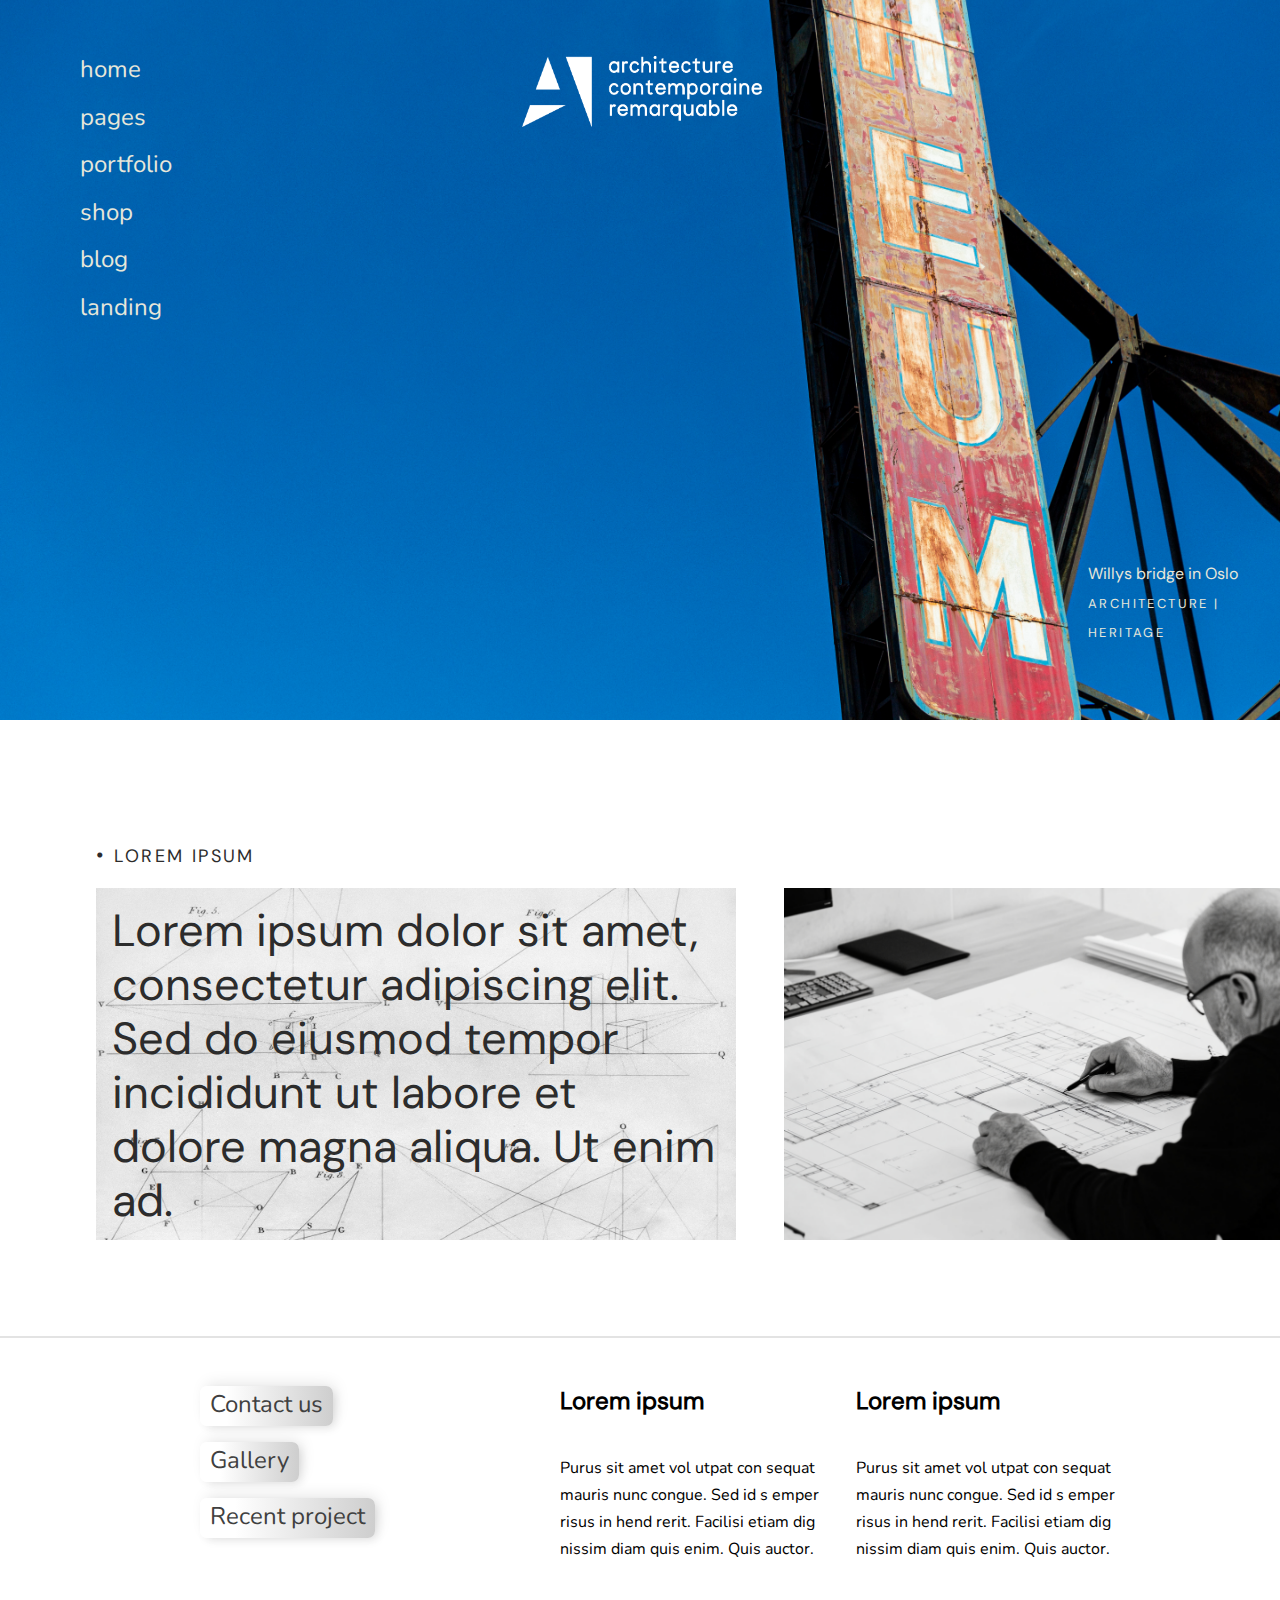
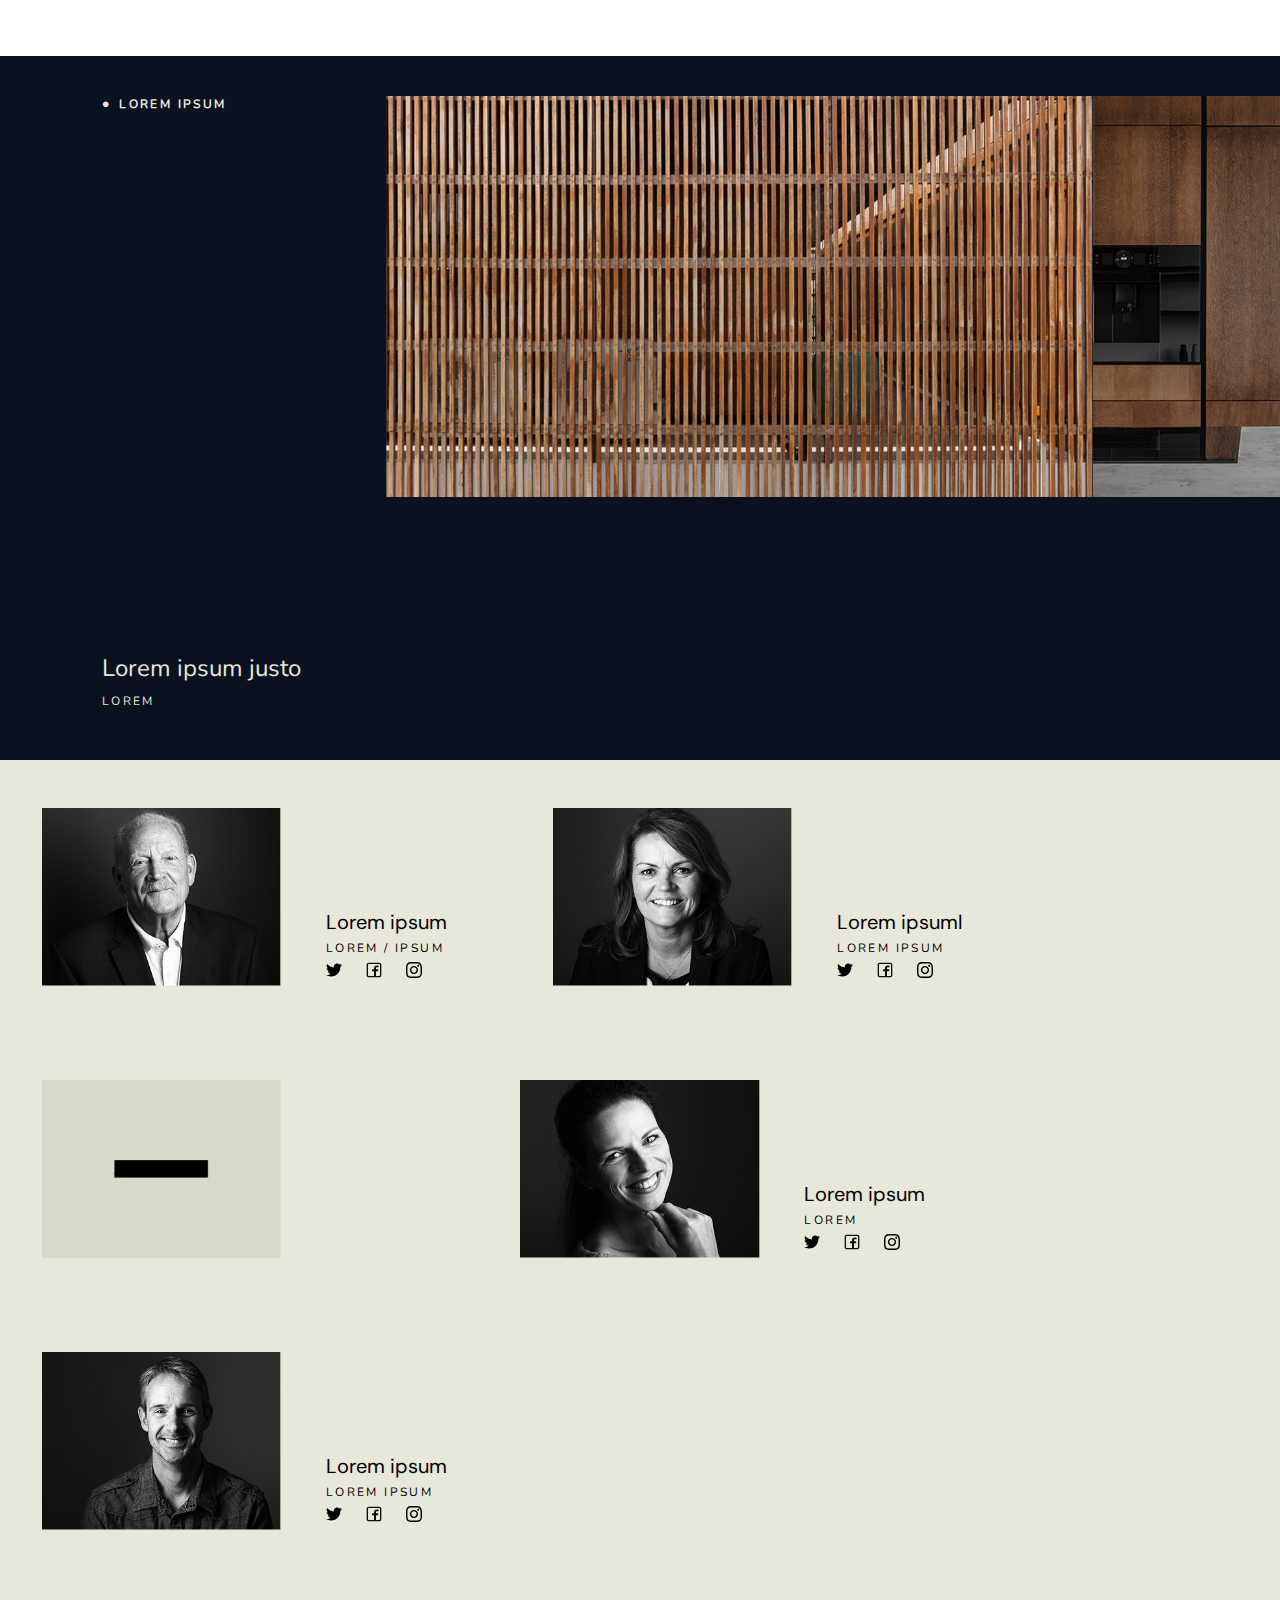
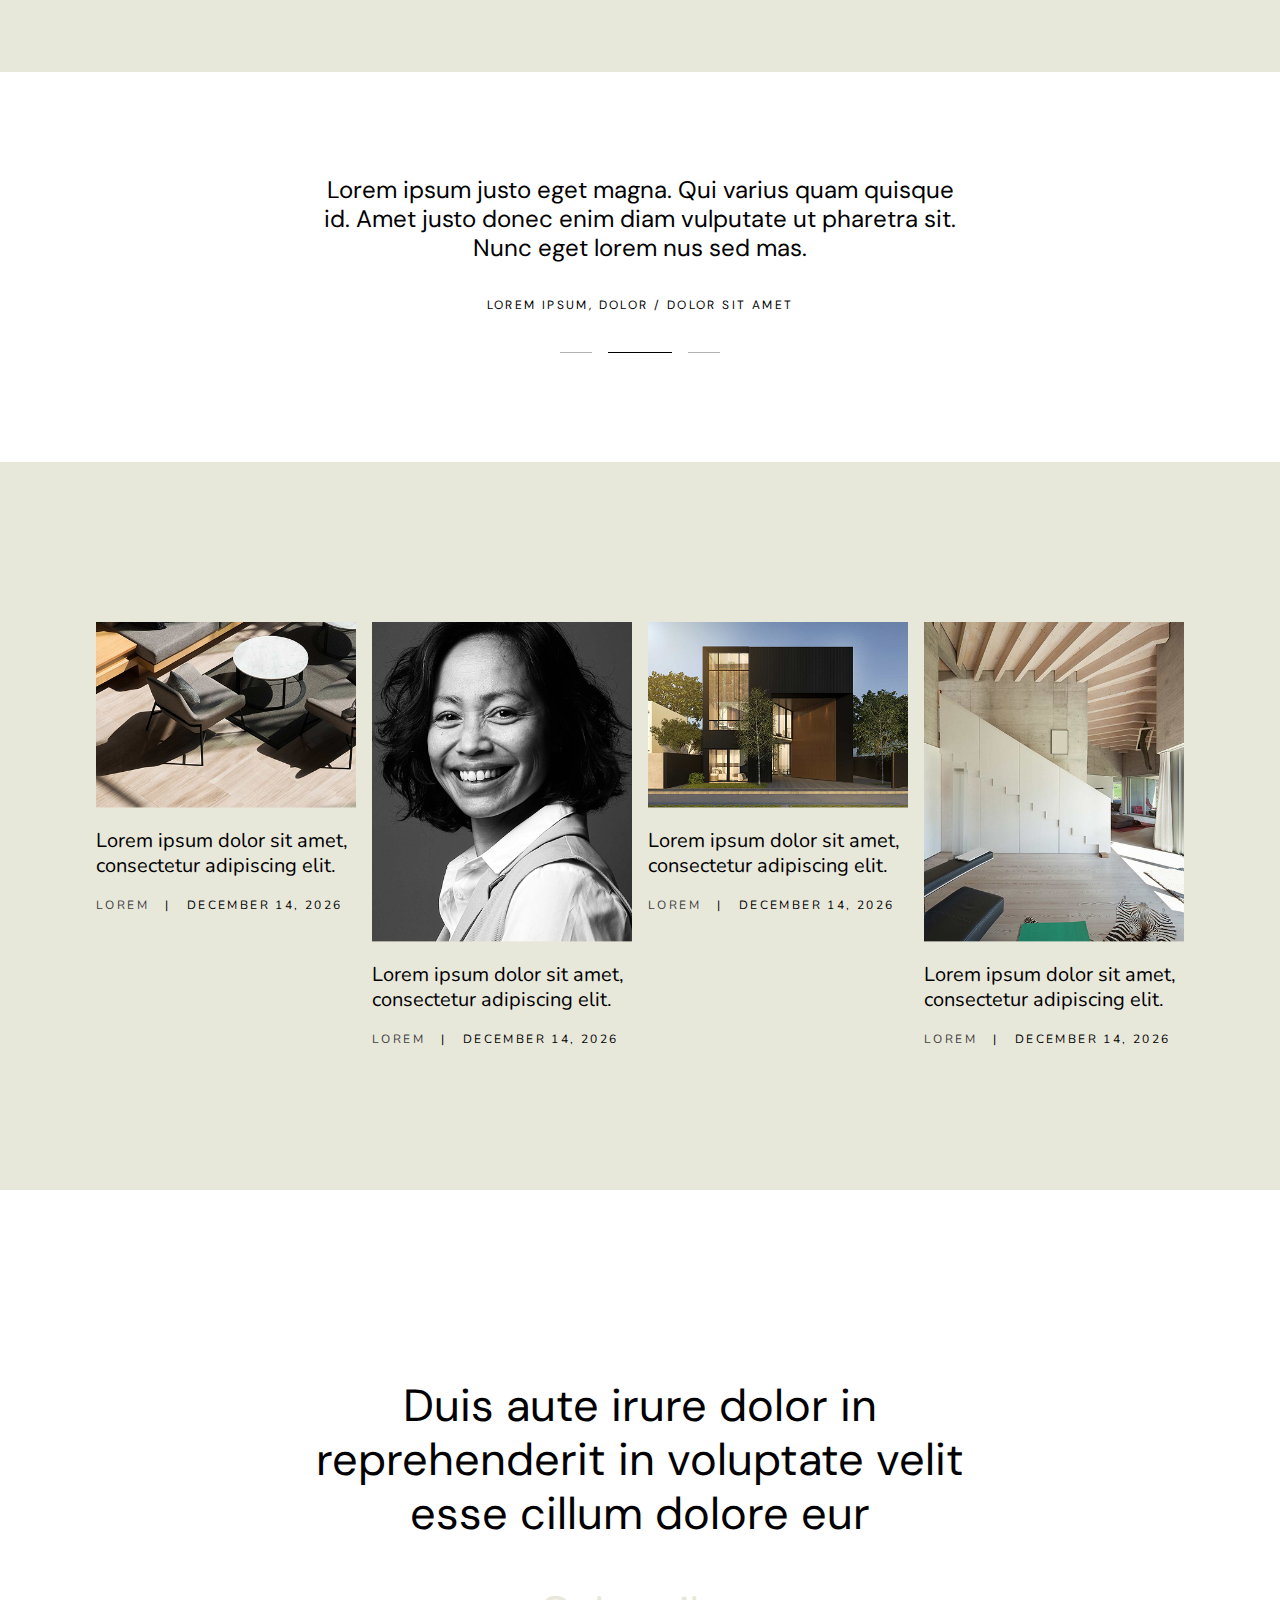
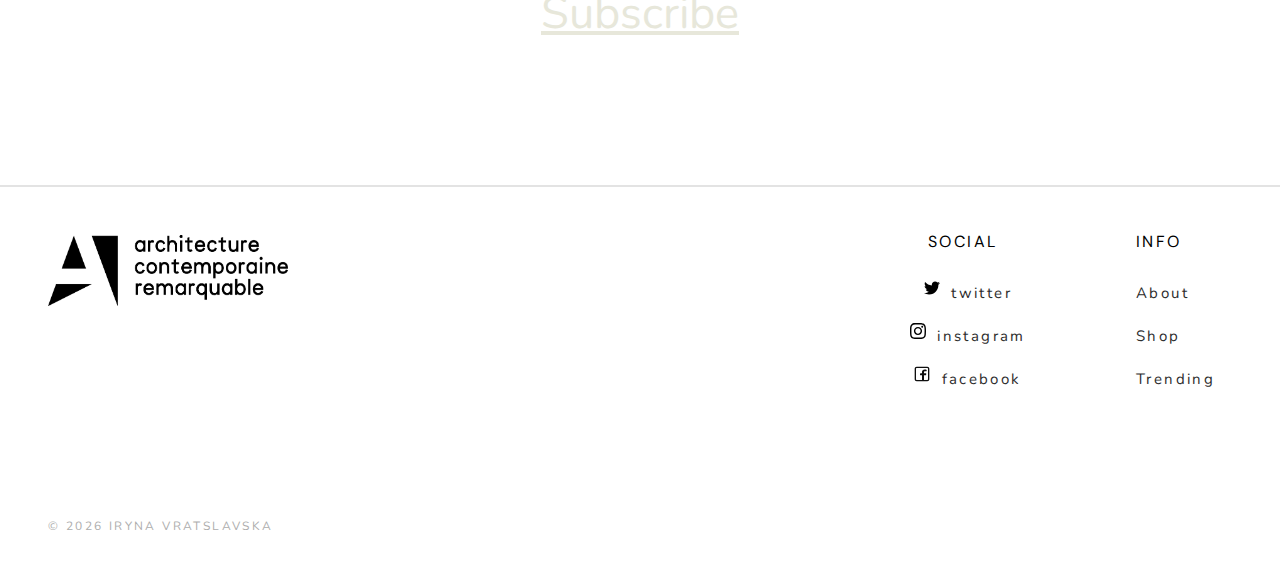
<file: index.html>
<!DOCTYPE html>
<html lang="zxx">
  <head>
    <meta charset="UTF-8" />
    <meta name="viewport" content="width=device-width, initial-scale=1.0" />
    <title>Project page</title>
    <script src="script.js" type="module"></script>
    <link rel="stylesheet" href="style.css" />
    <link
      rel="icon"
      href="./images_project/add-square-svgrepo-com.svg"
      type="image/svg+xml" />
  </head>
  <body>
    <header class="header">
      <nav class="menu">
        <ul>
          <li><a href="/"> home</a></li>
          <li><a href="/"> pages</a></li>
          <li><a href="/"> portfolio </a></li>
          <li><a href="/"> shop</a></li>
          <li><a href="/">blog</a></li>
          <li><a href="/"> landing</a></li>
        </ul>
      </nav>
    
      <div class="logo">
        <img
          src="./images_project/Label_architecture_contemporaine_remarquable_logo.png"
          alt="logo architecturecontemporaineremarquable" />
      </div>

      <div class="right-space"></div>
      <div class="text-box">
        Willys bridge in Oslo <br />
        <span class="text-box-bottom"> Architecture | Heritage </span>
      </div>
    </header>
    <main>
      <section class="about">
        <div class="left-column">
          <h3 class="caption with-dot">Lorem ipsum</h3>
          <div class="text-right">
            <p class="heading">
              Lorem ipsum dolor sit amet, consectetur adipiscing elit. Sed do
              eiusmod tempor incididunt ut labore et dolore magna aliqua. Ut
              enim ad.
            </p>
          </div>
        </div>
        <div class="img-container">
          <img
            src="/images_project/man-working-on-architectural.jpg"
            alt="man working on architectural" />
        </div>
      </section>
      <section class="column-text">
        <div class="column-text-item link-list">
          <ul>
            <li><a href="/"> Contact us </a></li>
            <li><a href="/">Gallery </a></li>
            <li><a href="/"> Recent project </a></li>
          </ul>
        </div>
        <div class="column-text-item">
          <h3>Lorem ipsum</h3>
          <p>
            Purus sit amet vol utpat con sequat mauris nunc congue. Sed id s
            emper risus in hend rerit. Facilisi etiam dig nissim diam quis enim.
            Quis auctor.
          </p>
        </div>
        <div class="column-text-item">
          <h3>Lorem ipsum</h3>
          <p>
            Purus sit amet vol utpat con sequat mauris nunc congue. Sed id s
            emper risus in hend rerit. Facilisi etiam dig nissim diam quis enim.
            Quis auctor.
          </p>
        </div>
      </section>
      <section class="work-container">
        <div class="gallery">
          <div class="caption-light">
            <h3 class="caption-title with-dot">lorem ipsum</h3>
            <p class="caption-text">
              Lorem ipsum justo <br />
              <span class="caption-undertext"> Lorem </span>
            </p>
          </div>
        </div>
        <div>
          <img
            src="/images_project/h1-port-img-02.jpg.png"
            alt="wooden wall" />
        </div>
        <div>
          <img
            src="/images_project/h1-port-img-03-1.jpg.png"
            alt="wooden closet" />
        </div>
      </section>
      <section class="section">
        <h2 class="visually-hidden">Heading</h2>
        <div class="image-container-people">
          <div class="item-person">
            <img
              src="/images_project/h1-team-img-01.jpg.png"
              alt="Person" />
          </div>
          <div class="item-person contact-info">
            <p class="person-name">Lorem ipsum</p>
            <p class="person-position">LOREM / IPSUM</p>
            <div class="links">
              <span
                ><a href="/">
                  <img
                    src="/images_project/icons/twitter.svg"
                    alt="logo twitter"
                    class="link-logo"
                    title="Twitter" /> </a
              ></span>
              <span
                ><a href="/">
                  <img
                    src="/images_project/icons/facebook.svg"
                    alt="logo twitter"
                    class="link-logo"
                    title="Facebook" /> </a
              ></span>
              <span
                ><a href="/">
                  <img
                    src="/images_project/icons/instagram.svg"
                    alt="logo twitter"
                    class="link-logo"
                    title="instagram" /> </a
              ></span>
            </div>
          </div>
          <div class="item-person">
            <img
              src="/images_project/h1-team-img-02.jpg.png"
              alt="Person" />
          </div>
          <div class="item-person contact-info">
            <p class="person-name">Lorem ipsuml</p>
            <p class="person-position">lorem ipsum</p>
            <div class="links">
              <span
                ><a href="/">
                  <img
                    src="/images_project/icons/twitter.svg"
                    alt="logo twitter"
                    class="link-logo"
                    title="Twitter" /> </a
              ></span>
              <span
                ><a href="/">
                  <img
                    src="/images_project/icons/facebook.svg"
                    alt="logo twitter"
                    class="link-logo"
                    title="Facebook" /> </a
              ></span>
              <span
                ><a href="/">
                  <img
                    src="/images_project/icons/instagram.svg"
                    alt="logo twitter"
                    class="link-logo"
                    title="instagram" /> </a
              ></span>
            </div>
          </div>
          <div class="item-person">
            <img
              src="/images_project/div.qodef-e-inner.png"
              alt="line" />
          </div>
        
          <div class="item-person"></div>
          <div class="item-person">
            <img
              src="/images_project/h1-team-img-03.jpg.png"
              alt="Person" />
          </div>
          <div class="item-person contact-info">
            <p class="person-name">Lorem ipsum</p>
            <p class="person-position">lorem</p>
            <div class="links">
              <span
                ><a href="/">
                  <img
                    src="/images_project/icons/twitter.svg"
                    alt="logo twitter"
                    class="link-logo"
                    title="Twitter" /> </a
              ></span>
              <span
                ><a href="/">
                  <img
                    src="/images_project/icons/facebook.svg"
                    alt="logo twitter"
                    class="link-logo"
                    title="Facebook" /> </a
              ></span>
              <span
                ><a href="/">
                  <img
                    src="/images_project/icons/instagram.svg"
                    alt="logo twitter"
                    class="link-logo"
                    title="instagram" /> </a
              ></span>
            </div>
          </div>
          <div class="item-person">
            <img
              src="/images_project/h1-team-img-04.jpg.png"
              alt="Person" />
          </div>
          <div class="item-person contact-info">
            <p class="person-name">Lorem ipsum</p>
            <p class="person-position">lorem ipsum</p>
            <div class="links">
              <span
                ><a href="/">
                  <img
                    src="/images_project/icons/twitter.svg"
                    alt="logo twitter"
                    class="link-logo"
                    title="Twitter" /> </a
              ></span>
              <span
                ><a href="/">
                  <img
                    src="/images_project/icons/facebook.svg"
                    alt="logo twitter"
                    class="link-logo"
                    title="Facebook" /> </a
              ></span>
              <span
                ><a href="/">
                  <img
                    src="/images_project/icons/instagram.svg"
                    alt="logo twitter"
                    class="link-logo"
                    title="instagram" /> </a
              ></span>
            </div>
          </div>
        </div>
      </section>
      <section class="post">
        <h1 class="visually-hidden">Heading</h1>
        <div class="post-container">
          <p class="comment">
            Lorem ipsum justo eget magna. Qui varius quam quisque id. Amet justo
            donec enim diam vulputate ut pharetra sit. Nunc eget lorem nus sed
            mas.
          </p>

          <p class="comment-author">Lorem ipsum, Dolor / dolor sit amet</p>
          <div class="buttons-pseudo">
            <a href="/">
              <img
                src="/images_project/pseudo.png"
                alt="pseudo button"
                class="slider" />
            </a>
            <a href="/">
              <img
                src="/images_project/slide2.png"
                alt="go to slide 2" />
            </a>
            <a href="/">
              <img
                src="/images_project/pseudo.png"
                alt="pseudo button"
                class="slider" />
            </a>
          </div>
        </div>
      </section>
      <section class="article-box">
        <h2 class="visually-hidden">Heading</h2>
        <div class="article-container">
          <img
            src="/images_project/blog-4.jpg.png"
            alt="lounge room" />
          <p>Lorem ipsum dolor sit amet, consectetur adipiscing elit.</p>
          <span class="link-date">
            <a href="/"> Lorem </a> &nbsp;&nbsp; | &nbsp;&nbsp;
            <time datetime="2026-12-14"> December 14, 2026</time></span
          >
        </div>
        <div class="article-container">
          <img
            src="/images_project/blog-3.jpg.png"
            alt="Zara Madid black and white" />
          <p>Lorem ipsum dolor sit amet, consectetur adipiscing elit.</p>
          <span class="link-date">
            <a href="/"> Lorem </a> &nbsp;&nbsp; | &nbsp;&nbsp;
            <time datetime="2026-12-14"> December 14, 2026</time></span
          >
        </div>
        <div class="article-container">
          <img
            src="/images_project/blog-2.jpg.png"
            alt="House exterior" />
          <p>Lorem ipsum dolor sit amet, consectetur adipiscing elit.</p>
          <span class="link-date">
            <a href="/"> Lorem </a> &nbsp;&nbsp; | &nbsp;&nbsp;
            <time datetime="2026-12-14"> December 14, 2026</time></span
          >
        </div>

        <div class="article-container">
          <img
            src="/images_project/blog-1.jpg.png"
            alt="Room with stairs light interior" />
          <p>Lorem ipsum dolor sit amet, consectetur adipiscing elit.</p>
          <span class="link-date">
            <a href="/"> Lorem </a> &nbsp;&nbsp; | &nbsp;&nbsp;
            <time datetime="2026-12-14"> December 14, 2026</time></span
          >
        </div>
      </section>
      <section class="text-bottom">
        <h2 class="visually-hidden">Heading</h2>
        <div class="text-p">
          <p>
            Duis aute irure dolor in reprehenderit in voluptate velit esse
            cillum dolore eur
          </p>
          <div class="pulse-box">
            <a href="/"><span>Subscribe</span></a>
          </div>
        </div>
      </section>
    </main>
    <footer>
      <div class="footer-top">
        <img
          src="/images_project/logoBLACK.png"
          alt="Logo black" />
        <div class="link-box">
          <div class="social">
            <p>Social</p>
            <a href="/" class="link-footer">
              <img
                src="/images_project/icons/twitter.svg"
                alt="logo twitter"
                class="link-logo"
                title="Twitter" />
              Twitter
            </a>
            <a href="/" class="link-footer">
              <img
                src="/images_project/icons/instagram.svg"
                alt="logo instagram"
                class="link-logo"
                title="Instagram" />
              Instagram
            </a>
            <a href="/" class="link-footer">
              <img
                src="/images_project/icons/facebook.svg"
                alt="logo Facebook"
                class="link-logo"
                title="Facebook" />
              Facebook
            </a>
          </div>
          <div class="social">
            <p>Info</p>
            <a href="/">About</a>
            <a href="/">Shop</a>
            <a href="/">Trending</a>
          </div>
          <div class="social">
            <p>Contact</p>
            <a href="mailto:email@example.com"> Send email</a>
            <a href="tel:+84415168984961684"> Call us</a>
          </div>
        </div>
      </div>
      <div class="footer-bottom">
        <p>&copy; 2026 Iryna Vratslavska</p>
      </div>
    </footer>
  </body>
</html>
</file>
<file: style.css>
@font-face {
  font-family: "DM Sans";
  src: url("./fonts_project/DMSans-Regular.woff2") format("woff2");
  font-weight: 400;
  font-style: normal;
  font-display: swap;
}

@font-face {
  font-family: "Nunito";
  src: url("./fonts_project/Nunito-Regular.woff2") format("woff2");
  font-weight: 400;
  font-style: normal;
  font-display: swap;
}
*,
*::before,
*::after {
  box-sizing: border-box;
}
:where(ul, ol):where([class]) {
  padding-left: 0;
}

body,
:where(blockquote, figure):where([class]) {
  margin: 0;
}

:where(h1, h2, h3, h4, h5, h6, p, ul, ol, dl):where([class]) {
  margin-block: 0;
}
:where(dd[class]) {
  margin-left: 0;
}
:where(ul[class]) {
  list-style: none;
}

img {
  display: block;
  max-width: 100%;
}
input,
textarea,
select,
button {
  font: inherit;
}

html {
  scroll-behavior: smooth;
  height: 100%;
  overflow-x: hidden;
}

:root {
  --color--light: #ffffff;
  --color--black: #000000;
  --color--dark: #2c2c2c;
  --color--light-gray: #e7e7da;
  --color--accent-blue: #7aa4ad;
  --color--gray: #bababa;
  --color--border: #e3e3e3;
  --color--dark-gray: #404040;
  --color--dark-blue: #0a121f;
  --color--middle-gray: #adadad;
  --color--gray-yellowish: #d9d9ca;
  --color-transparent: #0000001f;
  --font-family-heading: "DM Sans", sans-serif;
  --font-family-body: "Nunito", sans-serif;
  --transition-duration: 0.3s;
  --header-height: 12.5rem;
  --padding-x: 6rem;
  --padding-y: 8rem;
}

body {
  background-color: var(--color--light);
  font-family: var(--font-family-body);
  font-weight: 400;
  font-size: 1rem;
  margin: 0 auto;
  overflow-x: hidden;
}

a,
button,
svg * {
  transition-duration: var(--transition-duration);
}

a {
  font-family: var(--font-family-body);
  color: var(--color--light-gray);
}
a:hover {
  color: var(--color--middle-gray);
  transition: var(--transition-duration);
}
.visually-hidden {
  position: absolute !important;
  width: 1px !important;
  height: 1px !important;
  margin: -1px !important;
  border: 0 !important;
  padding: 0 !important;
  white-space: nowrap !important;
  clip-path: inset(100%) !important;
  clip: rect(0 0 0 0) !important;
  overflow: hidden !important;
}

.header {
  display: flex;
  align-items: start;
  justify-content: space-between;
  height: 45rem;
  background-image: url("./images_project/old-sign.jpg");
  background-size: cover;
  background-position: center;
  background-repeat: no-repeat;
  padding: 2.5rem;
  position: relative;
}

.menu ul {
  display: flex;
  flex-direction: column;
  justify-content: center;
  align-items: flex-start;
  list-style: none;
  margin-right: 2rem;
  gap: 1.25rem;
  flex-grow: 2;
}

.menu li a {
  text-decoration: none;
  font-family: var(--font-family-body);
  font-size: 1.5rem;
  font-weight: 400;
  line-height: 1.72rem;
  text-transform: lowercase;
}

.right-space {
  padding-right: 10rem;
  padding-top: 1rem;
}

.logo {
  width: 15rem;
  margin-top: 1rem;
}

.text-box {
  position: absolute;
  top: 35rem;
  left: 85%;
  color: var(--color--light-gray);
  font-family: var(--font-family-heading);
  font-size: 1rem;
  line-height: 1.81rem;
  font-weight: 400;
}

.text-box-bottom {
  font-family: var(--font-family-heading);
  font-size: 0.785rem;
  font-weight: 400;
  line-height: 0.875rem;
  letter-spacing: 0.15rem;
  text-transform: uppercase;
}

main {
  background-color: var(--color--light);
}

.about {
  display: flex;
  justify-content: space-around;
  align-items: flex-end;
  gap: 3rem;
  padding-left: var(--padding-x);
  padding-top: var(--padding-y);
  padding-right: var(--padding-x);
  padding-bottom: 6rem;
}
.left-column {
  display: flex;
  flex-direction: column;
  gap: 1.5rem;
  width: 40rem;
}

.text-right {
  display: flex;
  flex-direction: column;
  height: 22rem;
  flex-shrink: 0;
  gap: 2rem;
  background-image: url("./images_project/the-new-york-public-library.jpg");
  background-size: cover;
  background-position: center;
  background-repeat: no-repeat;
}
.img-container {
  width: 40rem;
  height: 22rem;
  flex-shrink: 0;
}

.img-container img {
  width: 100%;
  height: 100%;
  object-fit: cover;
  object-position: center;
}

.caption {
  width: 15rem;
  height: 1rem;
  font-weight: 400;
  color: var(--color--dark);
  font-family: var(--font-family-heading);
  font-size: 1.1rem;
  line-height: 0.875rem;
  letter-spacing: 0.15rem;
  text-transform: uppercase;
}

.with-dot::before {
  content: "•";
  margin-right: 0.5rem;
  font-size: 1.2em;
}

.heading {
  width: 40rem;
  height: 13rem;
  color: var(--color--dark);
  font-family: var(--font-family-heading);
  font-size: 2.8rem;
  font-weight: 400;
  line-height: 3.375rem;
  justify-content: center;
  padding: 1rem;
}

.column-text {
  display: flex;
  flex-direction: row;
  justify-content: center;
  padding: 1.5rem 10rem 4.5rem 10rem;
  min-height: 20rem;
  gap: 2rem;
  border-top: 2px solid var(--color--border);
}

.column-text-item {
  display: flex;
  flex-direction: column;
  justify-content: flex-start;
  width: 23rem;
  font-family: var(--font-family-heading);
  font-size: 1rem;
  font-weight: 400;
  line-height: 1.6875rem;
}

.column-text-item h3 {
  font-family: var(--font-family-heading);
  font-size: 1.5rem;
  line-height: 1.8125rem;
}

.column-text-item p {
  font-family: var(--font-family-body);
}

.link-list ul {
  display: flex;
  flex-direction: column;
  justify-content: start;
  align-items: flex-start;
  list-style: none;
  flex-shrink: 0;
  font-size: 1.5rem;
  width: 30rem;
  line-height: 1.8125rem;
  gap: 1rem;
  transition: transform 0.3s ease;
}

.link-list ul a {
  text-decoration: none;
  color: var(--color--dark-gray);
  font-family: var(--font-family-body);
  background: linear-gradient(
    90deg,
    white 0%,
    var(--color--light) 20%,
    color-mix(in srgb, var(--color--middle-gray) 60%, white) 100%
  );
  border-radius: 7px;
  display: flex;
  padding: 0.25rem 0.625rem 0.4375rem 0.625rem;
  justify-content: center;
  align-items: center;
  gap: 0.625rem;
  box-shadow: 4px 4px 10px -2px rgba(0, 0, 0, 0.1),
    4px -4px 15px -2px rgba(0, 0, 0, 0.1);
}
.link-list ul a:hover {
  color: var(--color--dark);
  transform: translateX(-5px);
}
.work-container {
  display: flex;
  padding: 2.5rem 0 3rem 6.35938rem;
  justify-content: flex-end;

  background-color: var(--color--dark-blue);
  height: 44rem;
}

.gallery {
  display: flex;
  width: 27rem;
  justify-content: flex-start;
  gap: 3rem;
  color: var(--color--light-gray);
}

.caption-light {
  display: flex;
  height: 100%;
  width: 11rem;
  flex-direction: column;
  justify-content: space-between;
}

.caption-title {
  color: var(--color--light-gray);
  font-family: var(--font-family-body);
  font-size: 0.75rem;
  line-height: 0.875rem;
  letter-spacing: 0.15rem;
  text-transform: uppercase;
}

.caption-text {
  color: var(--color--light-gray);
  font-family: var(--font-family-body);
  font-size: 1.5rem;
  line-height: 1.8125rem;
  width: 20rem;
}

.caption-undertext {
  color: var(--color--light-gray);
  font-family: var(--font-family-body);
  font-size: 0.75rem;
  font-weight: 400;
  line-height: 0.875rem;
  letter-spacing: 0.15rem;
  text-transform: uppercase;
}

.image-container-people {
  display: flex;
  flex-wrap: wrap;
  width: 100%;
  padding: 3rem 2.6rem;
  background-color: var(--color--light-gray);
}

.item-person {
  flex: 0 0 20%;
  aspect-ratio: 1 / 1;
}

.item-person.contact-info {
  display: flex;
  padding: 0 5rem 0 2.8rem;
  width: 22rem;
  height: 17rem;
  flex-direction: column;
  justify-content: center;
  align-items: flex-start;
  gap: 0.4365rem;
  flex-shrink: 0;
}
.item-person .person-name {
  font-family: var(--font-family-heading);
  font-size: 1.25rem;
  line-height: 120.833%;
}
.item-person .person-position {
  font-size: 0.75rem;
  line-height: 0.875rem;
  letter-spacing: 0.15rem;
  text-transform: uppercase;
}
.links {
  display: flex;
  flex-direction: row;
  gap: 1.5rem;
}
.link-logo {
  height: 1rem;
}
.post {
  display: flex;
  justify-content: center;
}
.post-container {
  padding: 6.5rem 5rem;
  display: flex;
  justify-content: center;
  align-items: center;
  flex-direction: column;
  width: 50rem;
  gap: 2.2rem;
}

.comment {
  text-align: center;
  font-family: var(--font-family-heading);
  font-size: 1.5rem;
  line-height: 120.833%;
}

.comment-author {
  text-align: center;
  font-family: var(--font-family-heading);
  font-size: 0.75rem;
  line-height: 0.875rem;
  letter-spacing: 0.15rem;
  text-transform: uppercase;
}

.buttons-pseudo {
  display: flex;
  justify-content: center;
  align-items: center;
  gap: 1rem;
}

.article-box {
  display: flex;
  justify-content: center;
  align-items: flex-start;
  gap: 1rem;
  width: 100%;
  padding: 10rem 6rem 9rem 6rem;
  flex-shrink: 0;
  background-color: var(--color--light-gray);
}
.article-container {
  display: flex;
  flex-direction: column;
  justify-content: flex-start;
  font-family: var(--font-family-body);
  font-size: 1.25rem;
  font-style: normal;
  font-weight: 400;
  line-height: 1.5625rem;
}
.link-date a {
  text-decoration: none;
  color: var(--color--dark-gray);
}
.link-date a:hover {
  color: var(--color--);
  scale: 1.025;
}
.link-date {
  display: flex;
  justify-content: flex-start;
  font-family: var(--font-family-body);
  font-size: 0.75rem;
  line-height: 0.875rem;
  letter-spacing: 0.15rem;
  text-transform: uppercase;
}

.text-bottom {
  display: flex;
  flex-direction: column;
  justify-content: center;
  align-items: center;
  gap: 2rem;
  padding: 9rem 17rem;
}
.text-p {
  display: flex;
  flex-direction: column;
  align-items: center;
  justify-content: center;
  text-align: center;
  font-family: var(--font-family-heading);
  font-size: 2.8rem;
  line-height: 3.375rem;
}


.contact-form {
  display: flex;
  flex-direction: column;
  gap: 1.5rem;
  width: 100%;
  max-width: 45rem;
  margin-top: 3rem;
}

.form-row {
  display: flex;
  gap: 1.5rem;
  width: 100%;
}

.form-group {
  flex: 1;
  width: 100%;
}

.form-input {
  width: 100%;
  padding: 1rem 1.5rem;
  font-family: var(--font-family-body);
  font-size: 1rem;
  border: 1px solid var(--color--border);
  border-radius: 4px;
  background: var(--color--light);
  transition: all var(--transition-duration);
  outline: none;
}

.form-input:focus {
  border-color: var(--color--dark-gray);
}

.form-input::placeholder {
  color: var(--color--middle-gray);
}

.form-textarea {
  resize: vertical;
  min-height: 8rem;
}

.checkbox-group {
  display: flex;
  align-items: center;
  gap: 0.75rem;
  margin-top: 0.5rem;
}

.form-checkbox {
  width: 1.25rem;
  height: 1.25rem;
  cursor: pointer;
  accent-color: var(--color--dark-gray);
}

.checkbox-label {
  font-family: var(--font-family-body);
  font-size: 0.9375rem;
  color: var(--color--dark);
  cursor: pointer;
  user-select: none;
}
.submit-btn {
  padding: 1rem 3rem;
  font-family: var(--font-family-body);
  font-size: 1.25rem;
  
  letter-spacing: 0.2rem;
  border: 2px solid var(--color--border);
  border-radius: 20px;
  background: linear-gradient(135deg, var(--color--light) 0%, #f8f8f8 100%);
  color: var(--color--dark-gray);
  cursor: pointer;
  transition: all 0.3s ease;
  box-shadow: 0 2px 8px rgba(0, 0, 0, 0.08);
  align-self: center;
}
.submit-btn:hover {
  transform: translateY(-2px);
  border-color: var(--color--dark-gray);
  color: var(--color--dark);
  box-shadow: 0 4px 12px rgba(0, 0, 0, 0.12);
}
.submit-btn:active {
  transform: translateY(0);
}

footer {
  display: flex;
  flex-direction: column;
  justify-content: center;
  align-items: flex-start;
  padding: 3rem 5rem 2rem 3rem;
  border-top: 2px solid var(--color--border);
}

.footer-top {
  display: flex;
  width: 100%;
  height: 17rem;
  justify-content: space-between;
  align-items: flex-start;
  gap: 40rem;
}

.footer-top img {
  width: 15rem;
}

.social {
  display: flex;
  flex-direction: column;
  justify-content: flex-start;
  width: 13rem;
  height: 8rem;
  gap: 1rem;
}

.social p {
  line-height: 0.875rem;
  font-family: var(--font-family-heading);
  font-size: 1rem;
  letter-spacing: 0.15rem;
  text-transform: uppercase;
}

.social a {
  line-height: 0.9375rem;
  font-family: var(--font-family-body);
  color: var(--color--dark);
  line-height: 1.6875rem;
  font-size: 0.9375rem;
  letter-spacing: 0.15rem;
  text-decoration: none;
}

.social a:hover {
  color: var(--color--dark-gray);
}

.link-box {
  display: flex;
  align-items: flex-start;
}
.link-box p {
  margin-top: 0;
  margin-bottom: 15px; 
}

.footer-bottom {
  display: flex;
  justify-content: flex-start;
  color: var(--color--middle-gray);
  font-size: 0.75rem;
  line-height: 0.875rem;
  letter-spacing: 0.15rem;
  text-transform: uppercase;
}
.link-footer {
  display: flex;
  justify-content: center;
  color: var(--color--dark-gray);
  text-transform: lowercase;
  width: 5rem;
  text-align: start;
  text-decoration: none;
  gap: 0.7rem;
}
/* Buttons */
.btn {
  font-family: var(--font-family-link1);
  color: var(--color-accent);
  background-color: var(--color-btn-ligher);
  position: relative;
  display: inline-flex;
  padding: 0.25rem 0.625rem 0.4375rem 0.625rem;
  justify-content: center;
  align-items: center;
  font-weight: 400;
  line-height: 103%;
  letter-spacing: -0.045rem;
  border: none;
  cursor: pointer;
  overflow: hidden;
}

.btn.btn-background-slide::before {
  content: "";
  position: absolute;
  top: 0;
  left: 0;
  bottom: 0;
  right: 0;
  z-index: -1;
  background-color: var(--color-accent);
  transform: scaleX(0);
  transition: transform 300ms ease-in-out;
  transform-origin: left;
}

.btn.btn-background-slide:hover::before,
.btn.btn-background-slide:focus::before {
  transform: scaleX(1);
}

.btn.btn-background-slide {
  transition: color 300ms ease-in-out;
  z-index: 1;
}

.btn.btn-background-slide:hover,
.btn.btn-background-slide:focus {
  color: var(--color--light);
}
</file>
